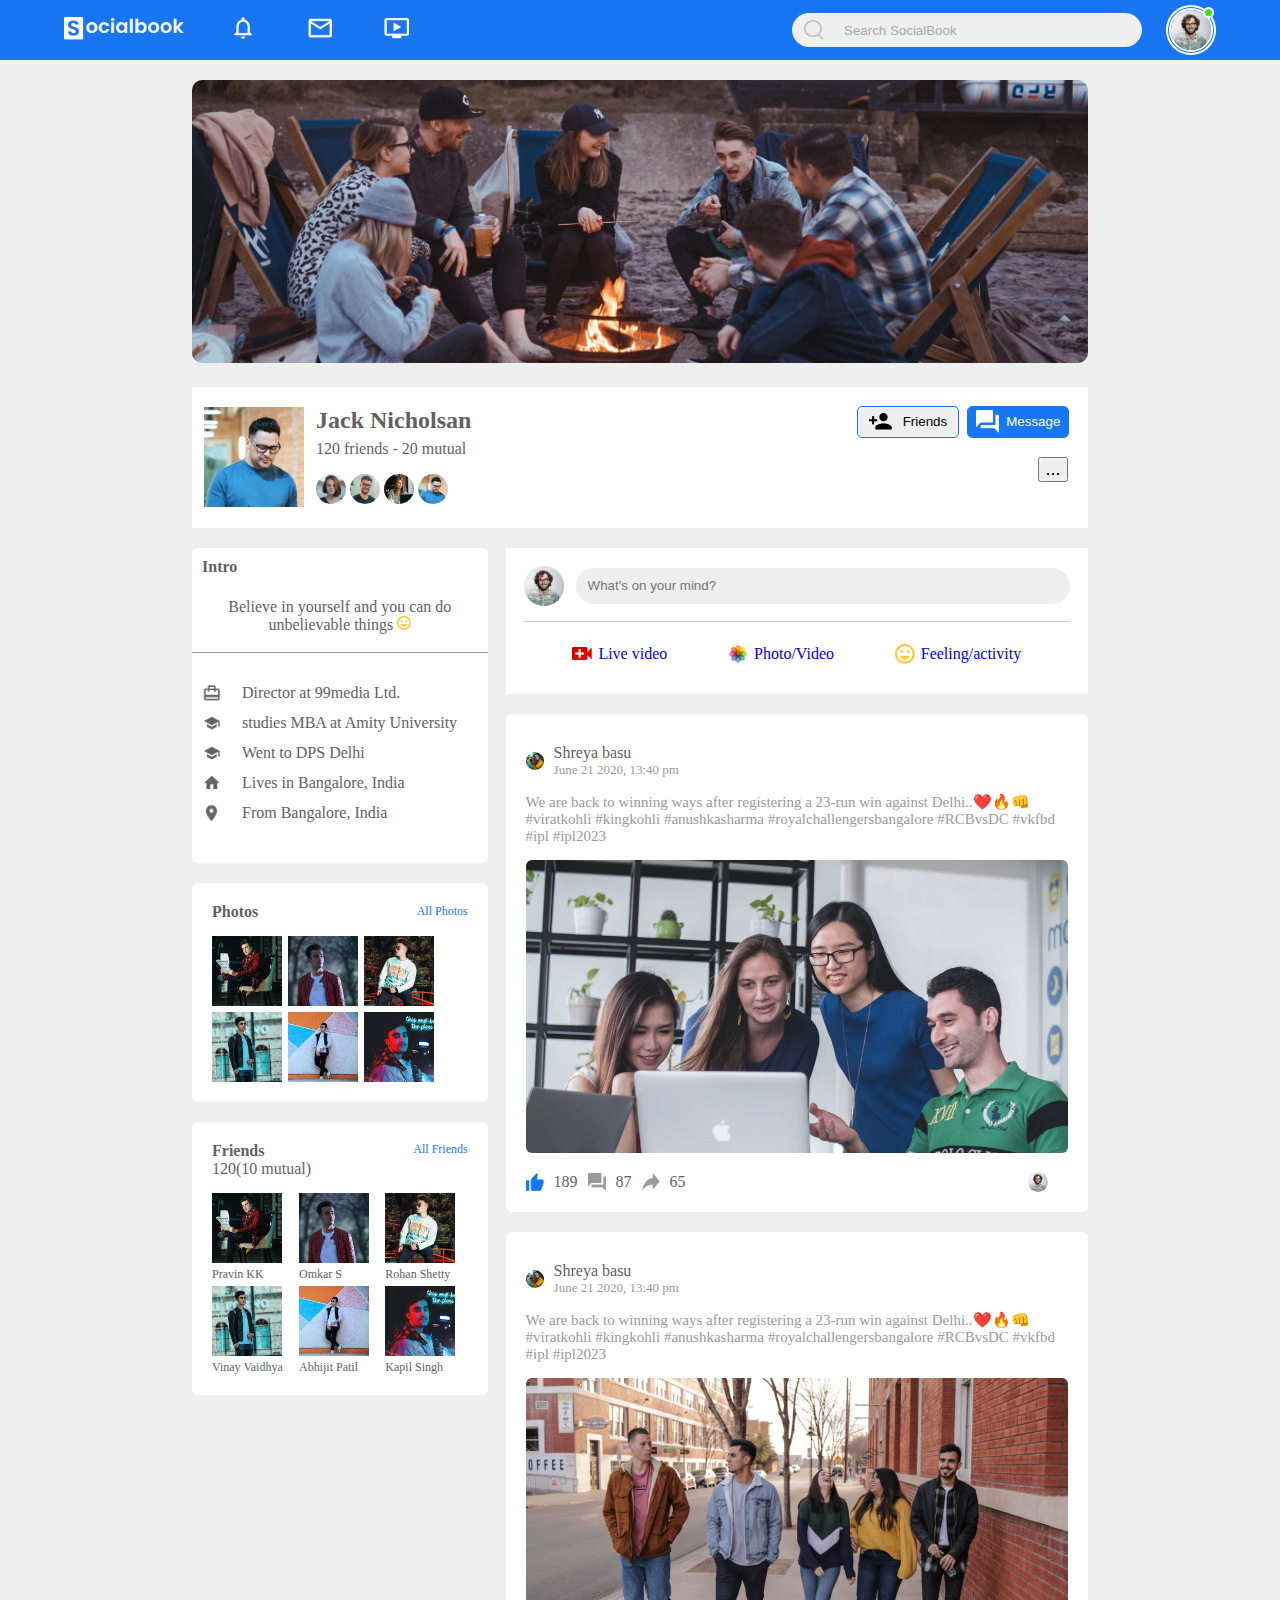
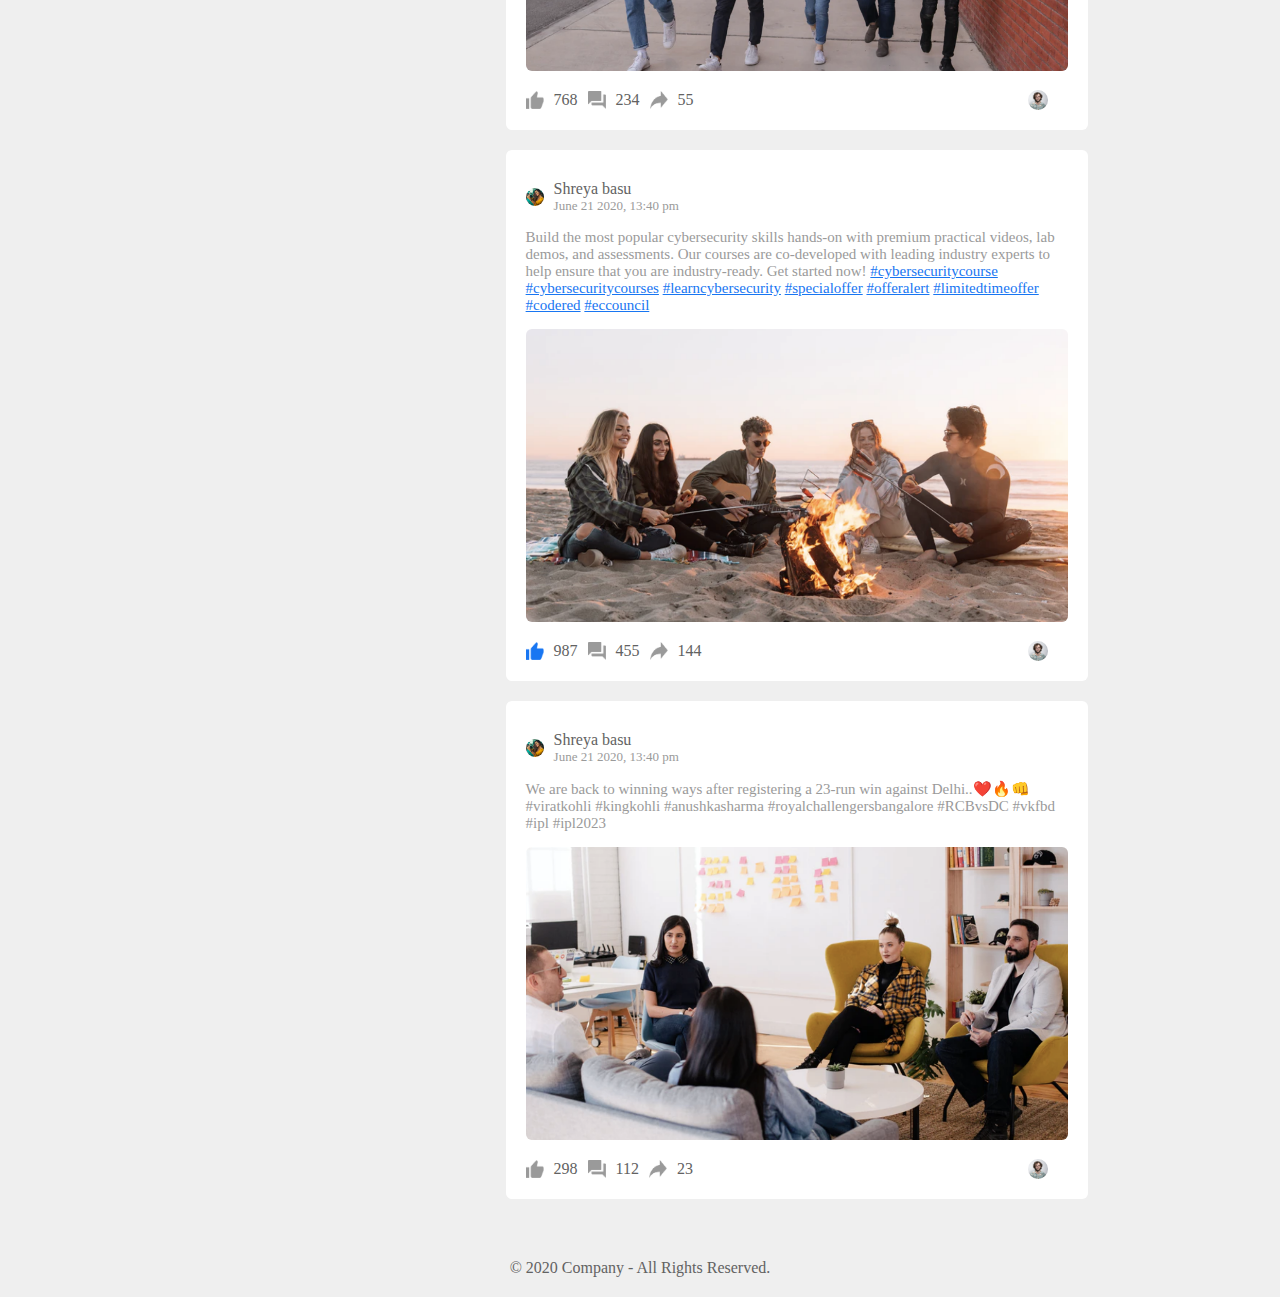
<file: profile.html>
<!DOCTYPE html>
<html lang="en">

<head>
    <meta charset="UTF-8">
    <meta http-equiv="X-UA-Compatible" content="IE=edge">
    <meta name="viewport" content="width=device-width, initial-scale=1.0">
    <title>Profile page</title>
    <link rel="stylesheet" href="./styles.css">
    <script defer src="./index.js"></script>
</head>

<body background="#efefefef">
    <nav>
        <div class="nav-left">
            <a href="index.html">
                <img src="img/logo.png" alt="logo">
            </a>
            <ul>
                <li><img src="img/notification.png" alt="notification image"></li>
                <li><img src="img/inbox.png" alt="inbox image"></li>
                <li><img src="img/video.png" alt="video image"></li>
            </ul>
        </div>
        <div class="nav-right">
            <div class="search-box">
                <img src="img/search.png" alt="search image">
                <input type="text" placeholder="Search SocialBook">
            </div>
            <div class="user-profile online" onclick="settingsMenuToggle()">
                <img src="img/profile-pic.png" alt="profile pic image" id="profile-pic">
            </div>
        </div>

        <div class="settings-menu">
            <div id="dark-btn">
                <span></span>
            </div>
            <div class="settings-menu-inner">
                <div class="user-profile">
                    <img src="img/profile-pic.png">
                    <div>
                        <p>John Nicholsan</p>
                        <a href="profile.html">See your profile</a>
                    </div>
                </div>
                <hr>
                <div class="user-profile">
                    <img src="img/feedback.png">
                    <div>
                        <p>Give Feedback</p>
                        <a href="#">Help us to improve our design</a>
                    </div>
                </div>
                <hr>

                <div class="setting-links">
                    <img src="img/setting.png" class="setting-icon">
                    <a href="#">Settings & Privacy <img src="img/arrow.png"></a>
                </div>
                <div class="setting-links">
                    <img src="img/help.png" class="setting-icon">
                    <a href="#">Help & Support <img src="img/arrow.png"></a>
                </div>
                <div class="setting-links">
                    <img src="img/display.png" class="setting-icon">
                    <a href="#">Display & Accessiility <img src="img/arrow.png"></a>
                </div>
                <div class="setting-links">
                    <img src="img/logout.png" class="setting-icon">
                    <a href="#">Log out <img src="img/arrow.png"></a>
                </div>
            </div>
        </div>
    </nav>

    <div class="profile-container">
        <img class="profile-container-img" src="img/cover.png">
        <div class="profile-details">
            <div class="pd-left">
                <img src="img/profile.png">
                <div>
                    <h2>Jack Nicholsan</h2>
                    <p>120 friends - 20 mutual</p>
                    <div class="friends-list-row">
                        <img src="img/member-1.png">
                        <img src="img/member-2.png">
                        <img src="img/member-3.png">
                        <img src="img/member-4.png">
                    </div>
                </div>
            </div>
            <div class="pd-right">
                <div class="pd-right-buttons">
                    <button><img src="img/add-friends.png"> Friends</button>
                    <button class="msg-btn"><img src="img/message.png"> Message</button>
                </div>
                <button class="options-btn">...</button>
            </div>
        </div>

        <div class="more-details">
            <div class="col-left">
                <div class="intro-text">
                    <h4>Intro</h4>
                    <p>Believe in yourself and you can do unbelievable things <img src="img/feeling.png"></p>
                </div>

                <div class="background-info">
                    <a href="#"><img src="img/profile-job.png"> Director at 99media Ltd.</a>
                    <a href="#"><img src="img/profile-study.png"> studies MBA at Amity University</a>
                    <a href="#"><img src="img/profile-study.png"> Went to DPS Delhi</a>
                    <a href="#"><img src="img/profile-home.png"> Lives in Bangalore, India</a>
                    <a href="#"><img src="img/profile-location.png"> From Bangalore, India</a>
                </div>

                <div class="photos-section">
                    <div class="sidebartitle">
                        <h4>Photos</h4>
                        <a href="#">All Photos</a>
                    </div>
                    <div class="photo-container">
                        <img src="img/photo1.png">
                        <img src="img/photo2.png">
                        <img src="img/photo3.png">
                        <img src="img/photo4.png">
                        <img src="img/photo5.png">
                        <img src="img/photo6.png">
                    </div>
                </div>

                <div class="friends-list">
                    <div class="sidebartitle">
                        <div>
                            <h4>Friends</h4>
                            <p>120(10 mutual)</p>
                        </div>
                        <a id="all-friends" href="#">All Friends</a>
                    </div>
                    <div class="friends-list-container">
                        <div>
                            <img src="img/photo1.png">
                            <p>Pravin KK</p>
                        </div>
                        <div>
                            <img src="img/photo2.png">
                            <p>Omkar S</p>
                        </div>
                        <div>
                            <img src="img/photo3.png">
                            <p>Rohan Shetty</p>
                        </div>
                        <div>
                            <img src="img/photo4.png">
                            <p>Vinay Vaidhya</p>
                        </div>
                        <div>
                            <img src="img/photo5.png">
                            <p>Abhijit Patil</p>
                        </div>
                        <div>
                            <img src="img/photo6.png">
                            <p>Kapil Singh</p>
                        </div>

                    </div>
                </div>
            </div>
            <div class="col-right">
                <div class="status-container">
                    <div class="status">
                        <img src="img/profile-pic.png">
                        <input type="text" placeholder="What's on your mind?">
                    </div>
                    <div class="media-options">
                        <a href="#"><img src="img/live-video.png">Live video</a>
                        <a href="#"><img src="img/gallery.png">Photo/Video</a>
                        <a href="#"><img src="img/feeling.png">Feeling/activity</a>
                    </div>
                </div>

                <div class="post-container">
                    <div class="post-row">
                        <div class="post-user-profile">
                            <img src="img/member-8.png">
                            <div>
                                <p>Shreya basu</p>
                                <span>June 21 2020, 13:40 pm</span>
                            </div>
                        </div>
                        <i class="fa-solid fa-ellipsis-vertical"></i>
                    </div>
                    <p class="post-text">We are back to winning ways after registering a 23-run win against
                        Delhi..❤️🔥👊
                        #viratkohli #kingkohli #anushkasharma #royalchallengersbangalore #RCBvsDC #vkfbd #ipl #ipl2023
                    </p>
                    <img src="img/feed-image-1.png" class="post-img">

                    <div class="post-row">
                        <div class="activity-icons">
                            <div><img src="img/like-blue.png"> 189</div>
                            <div><img src="img/comments.png"> 87</div>
                            <div> <img src="img/share.png"> 65</div>
                        </div>
                        <div class="post-profile-icon">
                            <img src="img/profile-pic.png">
                            <i class="fa-sharp fa-solid fa-caret-down"></i>
                        </div>
                    </div>
                </div>
                <div class="post-container">
                    <div class="post-row">
                        <div class="post-user-profile">
                            <img src="img/member-8.png">
                            <div>
                                <p>Shreya basu</p>
                                <span>June 21 2020, 13:40 pm</span>
                            </div>
                        </div>
                        <i class="fa-solid fa-ellipsis-vertical"></i>
                    </div>
                    <p class="post-text">We are back to winning ways after registering a 23-run win against
                        Delhi..❤️🔥👊
                        #viratkohli #kingkohli #anushkasharma #royalchallengersbangalore #RCBvsDC #vkfbd #ipl #ipl2023
                    </p>
                    <img src="img/feed-image-3.png" class="post-img">

                    <div class="post-row">
                        <div class="activity-icons">
                            <div><img src="img/like.png"> 768</div>
                            <div><img src="img/comments.png"> 234</div>
                            <div> <img src="img/share.png"> 55</div>
                        </div>
                        <div class="post-profile-icon">
                            <img src="img/profile-pic.png">
                            <i class="fa-sharp fa-solid fa-caret-down"></i>
                        </div>
                    </div>
                </div>
                <div class="post-container">
                    <div class="post-row">
                        <div class="post-user-profile">
                            <img src="img/member-8.png">
                            <div>
                                <p>Shreya basu</p>
                                <span>June 21 2020, 13:40 pm</span>
                            </div>
                        </div>
                        <i class="fa-solid fa-ellipsis-vertical"></i>
                    </div>
                    <p class="post-text">Build the most popular cybersecurity skills hands-on with premium practical
                        videos,
                        lab demos, and assessments. Our courses are co-developed with leading industry experts to help
                        ensure that you are industry-ready. Get started now!
                        <a href="#"> #cybersecuritycourse</a> <a href="#">#cybersecuritycourses</a> <a
                            href="#">#learncybersecurity</a> <a href="#">#specialoffer</a> <a href="#">#offeralert</a>
                        <a href="#">#limitedtimeoffer</a> <a href="#">#codered</a> <a href="#">#eccouncil</a>
                    </p>
                    <img src="img/feed-image-2.png" class="post-img">

                    <div class="post-row">
                        <div class="activity-icons">
                            <div><img src="img/like-blue.png"> 987</div>
                            <div><img src="img/comments.png"> 455</div>
                            <div> <img src="img/share.png"> 144</div>
                        </div>
                        <div class="post-profile-icon">
                            <img src="img/profile-pic.png">
                            <i class="fa-sharp fa-solid fa-caret-down"></i>
                        </div>
                    </div>
                </div>

                <div class="post-container">
                    <div class="post-row">
                        <div class="post-user-profile">
                            <img src="img/member-8.png">
                            <div>
                                <p>Shreya basu</p>
                                <span>June 21 2020, 13:40 pm</span>
                            </div>
                        </div>
                        <i class="fa-solid fa-ellipsis-vertical"></i>
                    </div>
                    <p class="post-text">We are back to winning ways after registering a 23-run win against
                        Delhi..❤️🔥👊
                        #viratkohli #kingkohli #anushkasharma #royalchallengersbangalore #RCBvsDC #vkfbd #ipl #ipl2023
                    </p>
                    <img src="img/feed-image-5.png" class="post-img">

                    <div class="post-row">
                        <div class="activity-icons">
                            <div><img src="img/like.png"> 298</div>
                            <div><img src="img/comments.png"> 112</div>
                            <div> <img src="img/share.png"> 23</div>
                        </div>
                        <div class="post-profile-icon">
                            <img src="img/profile-pic.png">
                            <i class="fa-sharp fa-solid fa-caret-down"></i>
                        </div>
                    </div>
                </div>
            </div>
        </div>
    </div>

    <div class="footer">
        © 2020 Company - All Rights Reserved.
    </div>
</body>

</html>
</file>
<file: styles.css>
* {
  margin: 0;
  padding: 0;
  box-sizing: border-box;
}

:root {
  --body-color: #efefef;
  --nav-color: #1876f2;
  --bg-color: #fff;
}

.dark-theme {
  --body-color: #0a0a0a;
  --nav-color: #000;
  --bg-color: #000;
}

body {
  background: var(--body-color);
  transition: background 0.3s;
}

nav {
  display: flex;
  justify-content: flex-start;
  align-items: center;
  padding: 5px 5%;
  background-color: var(--nav-color);
  position: sticky;
  top: 0;
  position: sticky;
  top: 0;
  z-index: 100;
}

.nav-left {
  display: flex;
  justify-content: flex-start;
  align-items: center;
  flex: 2;
}

.nav-left img {
  width: 120px;
  margin-right: 45px;
}

.nav-left ul li {
  list-style: none;
  display: inline-block;
}

.nav-left ul li img {
  width: 28px;
  cursor: pointer;
}

.nav-right {
  display: flex;
  justify-content: flex-end;
  align-items: center;
  flex: 1;
  gap: 24px;
}

.search-box {
  display: flex;
  justify-content: flex-start;
  align-items: center;
  gap: 12px;
  width: 350px;
  background-color: var(--body-color);
  padding: 5px 12px;
  border-radius: 20px;
}

.search-box img {
  width: 20px;
}

.search-box input {
  height: 24px;
  border: 0;
  width: 100%;
  outline: none;
  background-color: transparent;
  padding: 8px;
  color: #222;
  border-radius: 5px;
}
.search-box input::placeholder {
  color: darkgrey;
}

.user-profile img {
  width: 50px;
  border-radius: 50%;
  border: 5px double var(--bg-color);
  cursor: pointer;
}

.online {
  position: relative;
}

.online::after {
  content: "";
  width: 7px;
  height: 7px;
  border: 2px solid var(--bg-color);
  background: #41db15;
  top: 2px;
  right: 2px;
  position: absolute;
  border-radius: 50%;
}

.container {
  display: flex;
  justify-content: space-between;
  padding: 13px 50px;
}

.left-sidebar {
  flex-basis: 25%;
  position: sticky;
  top: 70px;
  align-self: flex-start;
}

.right-sidebar {
  flex-basis: 25%;
  position: sticky;
  top: 70px;
  align-self: flex-start;
  background: var(--bg-color);
  padding: 20px;
  border-radius: 4px;
  color: #626262;
}

.main-content {
  flex-basis: 47%;
}

.imp-links a,
.shortcut-links a {
  text-decoration: none;
  display: flex;
  align-items: flex-start;
  gap: 16px;
  width: fit-content;
  padding: 12px;
  width: 100%;
  color: #626262;
}

.imp-links a:hover,
.shortcut-links a:hover {
  background: lightgrey;
}

.imp-links a img {
  width: 20px;
}

.imp-links a:last-child {
  color: var(--nav-color);
}

.imp-links {
  border-bottom: 1px solid #ccc;
}
.shortcut-links p {
  margin: 12px;
  font-weight: 500;
  color: #222;
}
.shortcut-links a img {
  width: 40px;
}

.sidebartitle {
  display: flex;
  justify-content: space-between;
  align-items: center;
  margin-bottom: 15px;
}

.sidebartitle h4 {
  font-weight: 600;
}

.sidebartitle a {
  text-decoration: none;
  font-size: 12px;
  color: #1876f2;
}

.events {
  display: flex;
  font-size: 14px;
  align-items: center;
  margin-bottom: 12px;
}

.left-event-col {
  width: 65px;
  height: 65px;
  margin-right: 20px;
  padding-top: 10px;
  box-shadow: 0 0 10px rgba(0, 0, 0, 0.1);
  text-align: center;
  overflow: hidden;
  position: relative;
  border-radius: 10px;
}

.left-event-col span {
  position: absolute;
  bottom: 0;
  left: 0;
  padding: 4px 0;
  background: #1876f2;
  color: var(--bg-color);
  width: 100%;
}

.right-event-col {
  padding: 10px;
}

.right-event-col h4 {
  font-weight: 600;
}

.right-event-col p {
  font-size: 12px;
  margin: 4px 0;
}

.right-event-col a {
  font-size: 12px;
  text-decoration: none;
  color: #1876f2;
  font-size: 10px;
}

.sidebar-ads {
  width: 100%;
  height: auto;
  margin-bottom: 15px;
}

.online-list {
  display: flex;
  justify-content: flex-start;
  align-items: center;
  gap: 12px;
  font-weight: 800;
  margin-bottom: 16px;
}

.online-list .online::after {
  top: unset;
  bottom: 4px;
}

.online-list img {
  width: 40px;
  border-radius: 50%;
}

.online-list img,
p {
  cursor: pointer;
}

.status-container {
  display: flex;
  flex-direction: column;
  padding: 18px;
  background: var(--bg-color);
}

.status {
  display: flex;
  justify-content: center;
  align-items: center;
  padding-bottom: 15px;
  border-bottom: 1px solid #ccc;
}

.status img {
  width: 40px;
  margin-right: 12px;
  border-radius: 50%;
}

.status input {
  width: 100%;
  height: 36px;
  padding: 12px;
  background: var(--body-color);
  color: #222;
  border: 0;
  outline: none;
  border-radius: 20px;
}

.status input:hover,
.status input:focus {
  background-color: rgb(235, 232, 232);
}

.media-options {
  display: flex;
  justify-content: space-evenly;
  align-items: center;
}
.media-options a {
  display: flex;
  justify-content: space-evenly;
  align-items: center;
  text-decoration: none;
  padding: 12px;
  border-radius: 10px;
  margin-top: 10px;
}

.media-options a:hover {
  background: rgb(235, 232, 232);
}
.media-options a img {
  width: 20px;

  margin-right: 6px;
}
.bg-image {
  width: 100px;
}

.story-gallery {
  display: flex;
  justify-content: space-between;
  background: var(--bg-color);
  padding: 20px;
  margin-bottom: 16px;
  border-radius: 6px;
}

.story {
  flex-basis: 18%;
  padding-top: 32%;
  position: relative;
  border-radius: 6px;
  cursor: pointer;
}

.story img {
  width: 30px;
  position: absolute;
  top: 10px;
  left: 10px;
  border-radius: 50%;
  border: 3px solid var(--nav-color);
}

.story p {
  position: absolute;
  bottom: 10px;
  width: 100%;
  color: var(--bg-color);
  border-radius: 10px;
  text-align: center;
}

.story1 {
  background-image: linear-gradient(transparent, rgba(0, 0, 0, 0.5)),
    url("img/status-1.png");
  background-size: cover;
  background-position: center;
}

.story2 {
  background-image: linear-gradient(transparent, rgba(0, 0, 0, 0.5)),
    url("img/member-1.png");
  background-position: center;
  background-size: cover;
}

.story3 {
  background-image: linear-gradient(transparent, rgba(0, 0, 0, 0.5)),
    url("img/member-2.png");
  background-position: center;
  background-size: cover;
}

.story4 {
  background-image: linear-gradient(transparent, rgba(0, 0, 0, 0.5)),
    url("img/member-3.png");
  background-position: center;
  background-size: cover;
}

.story5 {
  background-image: linear-gradient(transparent, rgba(0, 0, 0, 0.5)),
    url("img/member-4.png");
  background-position: center;
  background-size: cover;
}

.story.story1 img {
  top: unset;
  left: 50%;
  bottom: 40px;
  transform: translateX(-50%);
  border: 0;
}

.post-container {
  width: 100%;
  background: var(--bg-color);
  color: #626262;
  padding: 20px;
  margin: 20px 0;
  border-radius: 6px;
}

.post-user-profile {
  display: flex;
  align-items: center;
}

.post-user-profile div {
  display: flex;
  flex-direction: column;
  justify-content: center;
  align-items: flex-start;
}

.post-user-profile img {
  width: 100px;
  border-radius: 50%;
  margin-right: 20px;
}

.post-user-profile span {
  color: #9a9a9a;
  font-size: 13px;
}

.post-text {
  color: #9a9a9a;
  margin: 15px 0;
  font-size: 15px;
}

.post-text a {
  color: var(--nav-color);
}

.post-img {
  width: 100%;
  border-radius: 6px;
  margin-bottom: 5px;
  height: auto;
}

.post-row {
  display: flex;
  align-items: center;
  justify-content: space-between;
  margin-top: 10px;
}

.post-row i {
  color: #9a9a9a;
}

.post-row div {
  display: inline-flex;
  margin-right: 10px;
}
.post-row img {
  width: 18px;
  margin-right: 10px;
}

.post-profile-icon {
  display: flex;
  justify-content: space-between;
  align-items: center;
}

.post-profile-icon img {
  width: 20px;
  border-radius: 50%;
}

.load-more-btn {
  display: block;
  width: 100px;
  padding: 5px 10px;
  margin: 0 auto;
  border: 0;
  outline: 1px solid var(--nav-color);
  color: #626262;
  cursor: pointer;
  border-radius: 2px;
}

.footer {
  text-align: center;
  padding: 20px 40px;
  color: #626262;
}

.settings-menu {
  width: 90%;
  max-width: 350px;
  position: absolute;
  background: var(--bg-color);
  color: #9a9a9a;
  top: 108%;
  right: 50px;
  box-shadow: 0 0 10px rgba(0, 0, 0, 0.4);
  max-height: 0px;
  transition: all 0.5s;
  overflow: hidden;
}

.settings-menu-height {
  max-height: 400px;
}

.settings-menu-inner {
  padding: 20px;
}

.user-profile {
  display: flex;
  align-items: center;
  gap: 12px;
}

.user-profile div a {
  text-decoration: none;
  color: #1876f2;
  font-size: 12px;
}

.settings-menu-inner hr {
  color: #9a9a9a;
  margin: 15px 0;
}

.setting-links {
  display: flex;
  align-items: center;
  margin: 15px 0;
}

.setting-links .setting-icon {
  width: 38px;
  margin-right: 10px;
}

.setting-links a {
  display: flex;
  justify-content: space-between;
  align-items: center;
  text-decoration: none;
  color: #626262;
  flex: 1;
}

.setting-links a img {
  width: 8px;
}

#dark-btn {
  position: absolute;
  width: 50px;
  background: #ccc;
  top: 30px;
  right: 30px;
  padding: 2px 3px;
  border-radius: 15px;
  cursor: pointer;
  transition: padding-left 0.5s, background 0.5s;
}

#dark-btn span {
  width: 18px;
  height: 18px;
  border-radius: 50%;
  background: #fff;
  display: flex;
  align-items: center;
  justify-content: center;
  margin: 2px;
}

#dark-btn.dark-btn-on {
  padding-left: 23px;
  background: #000;
}

/* --------- profile page -------- */
body {
  background: var(--body-color);
  color: #626262;
}
.profile-container {
  width: 70%;
  margin: 20px 15%;
  border: 0;
  outline: none;
  border-radius: 6px;
}

.profile-container-img {
  width: 100%;
  border-radius: 10px;
}

.profile-details,
.pd-left {
  display: flex;
  justify-content: space-between;
  align-items: flex-start;
  margin: 20px 0;
  background: var(--bg-color);
  gap: 12px;
}

.pd-left > div {
  display: flex;
  flex-direction: column;
  gap: 6px;
}

.pd-left > img {
  width: 100px;
  margin-left: 12px;
}

.friends-list-row img {
  width: 30px;
  border-radius: 50%;
  margin-top: 10px;
  cursor: pointer;
}

.pd-right {
  display: flex;
  flex-direction: column;
  align-items: center;
}

.pd-right-buttons {
  display: flex;
  justify-content: center;
  align-items: center;
  padding: 20px;
  gap: 10px;
}

.pd-right-buttons button {
  width: 100px;
  height: 30px;
  display: flex;
  justify-content: space-evenly;
  align-items: center;
  border: 0;
  outline: 1px solid var(--nav-color);
  cursor: pointer;
  border-radius: 4px;
}

.pd-right-buttons button img {
  width: 23px;
}

.msg-btn {
  background: var(--nav-color);
  color: var(--bg-color);
}

.options-btn {
  width: 30px;
  align-self: flex-end;
  margin-right: 20px;
  font-size: 18px;
}

.more-details {
  display: flex;
  justify-content: space-between;
  align-self: flex-start;
  gap: 12px;
}

.col-left {
  flex-basis: 33%;
  display: inline-flex;
  flex-direction: column;
  border-radius: 6px;
}

.intro-text {
  display: flex;
  flex-direction: column;
  gap: 12px;
  border-bottom: 1px solid #9a9a9a;
  background: var(--bg-color);
  border-top-left-radius: 6px;
  border-top-right-radius: 6px;
}

.intro-text h4 {
  padding: 10px;
}

.intro-text p {
  text-align: center;
  margin-bottom: 18px;
}
.intro-text img {
  width: 14px;
}

.col-right {
  flex-basis: 65%;
}

.background-info {
  background: var(--bg-color);
  padding: 20px 0px;
  border-bottom-left-radius: 6px;
  border-bottom-right-radius: 6px;
}

.background-info a {
  text-decoration: none;
  display: flex;
  align-items: center;
  color: #626262;
  margin: 10px 0 10px 10px;
}

.background-info a:last-child {
  margin-bottom: 20px;
}

.background-info a img {
  width: 20px;
  margin-right: 20px;
}

.photos-section {
  background: var(--bg-color);
  margin-top: 20px;
  border-radius: 6px;
  padding: 20px;
}

.photo-container {
  display: flex;
  flex-wrap: wrap;
  gap: 6px;
}

.photo-container img {
  width: 70px;
}

.friends-list {
  background: var(--bg-color);
  margin: 20px 0;
  border-radius: 6px;
  padding: 20px;
}

#all-friends {
  margin-top: -20px;
}
.friends-list-container {
  display: grid;
  grid-template-columns: repeat(3, auto);
  gap: 4px;
}

.friends-list-container div {
  overflow: hidden;
}
.friends-list-container div > p {
  font-size: 12px;
}
.friends-list-container div > img {
  width: 70px;
  border-radius: 0;
}

/* ------- media query for homepage ----------- */

@media (max-width: 900px) {
  .left-sidebar {
    display: none;
  }

  .right-sidebar {
    display: none;
  }

  nav {
    flex-wrap: wrap;
  }

  .search-box {
    display: none;
  }
  .nav-left ul {
    display: inline-flex;
  }
  .nav-left img {
    width: 90px;
    margin-right: 30px;
  }

  .nav-left ul li img {
    width: 20px;
    margin: 0px 6px;
  }

  .user-profile img {
    width: 30px;
  }

  .container {
    width: 100%;
    padding: 0;
  }
  .media-options {
    justify-content: space-evenly;
  }

  .media-options a {
    margin-top: 6px;
    font-size: 10px;
    padding: 10px;
  }

  .media-options a img {
    width: 12px;
  }
  .main-content {
    flex-basis: 100%;
  }

  .settings-menu {
    width: 100%;
    right: 0px;
  }
  .online-list img,
  p {
    font-size: 13px;
  }
  .user-profile div a {
    font-size: 10px;
  }

  .setting-links .setting-icon {
    width: 28px;
  }

  .setting-links a {
    font-size: 13px;
  }

  .setting-links a img {
    width: 5px;
  }

  #dark-btn {
    width: 40px;
    top: 20px;
  }

  #dark-btn span {
    width: 14px;
    height: 14px;
  }

  .story img {
    width: 20px;
  }

  .story.story1 img {
    bottom: 30px;
  }

  .story p {
    bottom: 3px;
    font-size: 12px;
  }

  .status img {
    width: 35px;
    margin-left: 12px;
  }

  .status input {
    font-size: 12px;
  }
}

/* -------------- media query for profile page ---------- */
@media (max-width: 900px) {
  .profile-container {
    width: 90%;
    margin: 20px 5%;
  }

  .profile-details,
  .pd-left {
    flex-wrap: wrap;
  }

  h2 {
    font-size: 16px;
  }

  .pd-left > img {
    width: 80px;
  }

  .friends-list-row img {
    width: 20px;
    margin-top: 6px;
  }

  .pd-right-buttons {
    padding: 0;
  }

  .pd-right {
    margin-top: -10px;
  }

  .pd-right-buttons button:first-child {
    width: 80px;
    height: 20px;
    margin-left: 10px;
  }

  .pd-right-buttons button {
    width: 80px;
    height: 20px;
    font-size: 12px;
  }

  .pd-right-buttons button img {
    width: 18px;
  }

  .options-btn {
    align-self: flex-start;
    margin-left: 10px;
    margin-top: 10px;
    text-align: center;
    width: 25px;
    height: 25px;
    margin-bottom: 10px;
  }

  .more-details {
    flex-direction: column;
  }

  .media-options {
    justify-content: space-evenly;
  }

  .media-options a {
    padding: 6px;
  }
}
</file>
